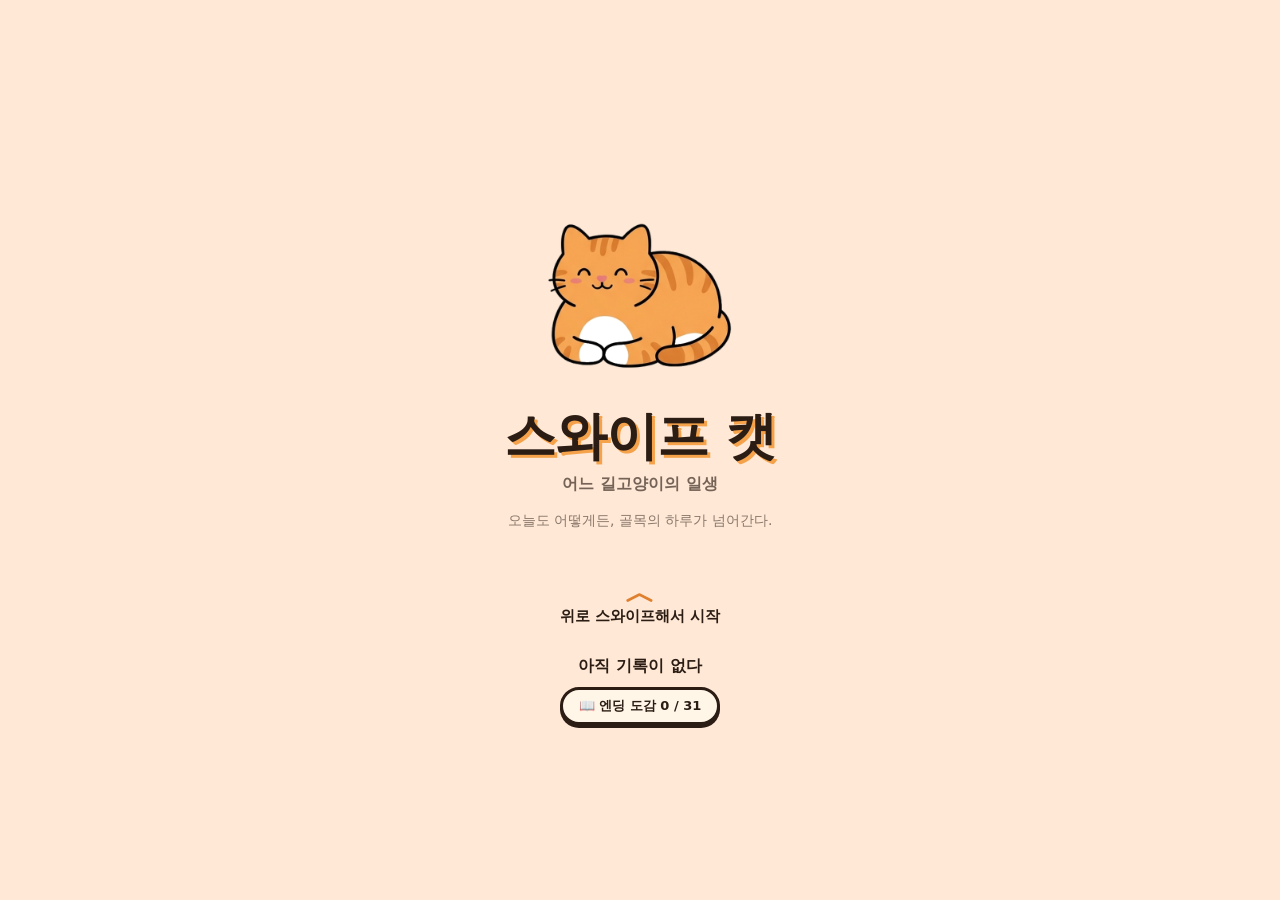
<file: index.html>
<!doctype html>
<html lang="ko">
<head>
<meta charset="utf-8">
<meta name="viewport" content="width=device-width, initial-scale=1, viewport-fit=cover, maximum-scale=1, user-scalable=no">
<meta name="theme-color" content="#f7c07a">
<meta name="description" content="스와이프로 넘겨보는 길고양이 한 마리의 일생. 오늘도 어떻게든, 골목의 하루가 넘어간다.">
<title>스와이프 캣 — 어느 길고양이의 일생</title>
<link rel="manifest" href="manifest.json">
<link rel="icon" href="data:image/svg+xml,<svg xmlns='http://www.w3.org/2000/svg' viewBox='0 0 100 100'><text y='.9em' font-size='90'>🐱</text></svg>">
<link rel="stylesheet" href="styles.css">
</head>
<body>

<!-- 타이틀 -->
<section id="title" class="screen">
  <div id="title-inner" class="title-inner">
    <div id="title-cat" class="title-cat"></div>
    <h1>스와이프 캣</h1>
    <p class="sub">어느 길고양이의 일생</p>
    <p class="tag">오늘도 어떻게든, 골목의 하루가 넘어간다.</p>
    <button id="start" class="swipe-start">
      <span class="chev">︿</span>
      <span class="swipe-label">위로 스와이프해서 시작</span>
    </button>
    <p id="best" class="best"></p>
    <button id="dex" class="dex"></button>
    <div id="recent" class="recent"></div>
  </div>
</section>

<!-- 엔딩 도감 -->
<section id="dexview" class="screen" hidden>
  <h2 class="dex-title">엔딩 도감</h2>
  <p id="dex-count" class="dex-count"></p>
  <ul id="dex-list" class="dex-list"></ul>
  <div class="ending-actions">
    <button id="dex-share" class="btn btn--ghost">🔗 도감 공유하기</button>
    <button id="dex-back" class="btn btn--ghost">돌아가기</button>
  </div>
</section>

<!-- 게임 -->
<section id="game" class="screen" hidden>
  <header class="hud">
    <div id="progress" class="progress">1 / 100</div>
    <div class="hud-right">
      <div class="score-wrap"><span id="score" class="score">0</span><small>점</small></div>
      <button id="mute" class="pause-btn" title="소리"></button>
      <button id="pause" class="pause-btn" title="처음 화면으로">⏸</button>
    </div>
  </header>
  <main class="stack">
    <div id="card" class="card"></div>
  </main>

  <div class="stats-row">
    <div id="stats" class="stats"></div>
    <button id="help" class="help-btn" title="성향이란?">?</button>
  </div>
  <div class="hint-row">
    <p id="hint" class="hint">위로 스와이프</p>
    <button id="auto" class="auto-btn" hidden></button>
  </div>

  <div id="helpsheet" class="helpsheet" hidden></div>
  <div id="toast" class="toast" hidden></div>

  <div id="result" class="result"></div>
  <div id="stage-banner" class="stage-banner"></div>
  <div id="fx" class="fx" hidden></div>
  <div id="flash"></div>
</section>

<!-- 엔딩 -->
<section id="ending" class="screen" hidden>
  <div id="ending-body"></div>
  <div id="submit"></div>
  <div class="ending-actions">
    <button id="retry" class="btn">다시 태어나기</button>
    <button id="share-ending" class="btn btn--ghost">🔗 공유하기</button>
    <button id="to-title" class="btn btn--ghost">처음으로</button>
  </div>
</section>

<!-- 도감 완성 축하 씬 -->
<section id="dexdone" class="screen" hidden>
  <div class="dexdone-inner">
    <p class="share-from">📖 엔딩 도감 완성</p>
    <div id="dexdone-crowd" class="dexdone-crowd"></div>
    <h2 class="dexdone-title">감사합니다</h2>
    <p class="dexdone-sub">서른한 가지 삶을 전부 만나주셨습니다.<br>골목의 고양이들이 모두 모여 인사를 전합니다.</p>
    <div class="ending-actions">
      <button id="dexdone-share" class="btn">🔗 도감 자랑하기</button>
      <button id="dexdone-close" class="btn btn--ghost">계속</button>
    </div>
  </div>
</section>

<!-- 공유된 링크로 들어온 사람에게 보여주는 화면 -->
<section id="shareview" class="screen" hidden>
  <div id="share-body"></div>
  <button id="share-play" class="btn">🐾 나도 한 판 살아보기</button>
</section>

<script type="module" src="js/main.js"></script>
</body>
</html>
</file>
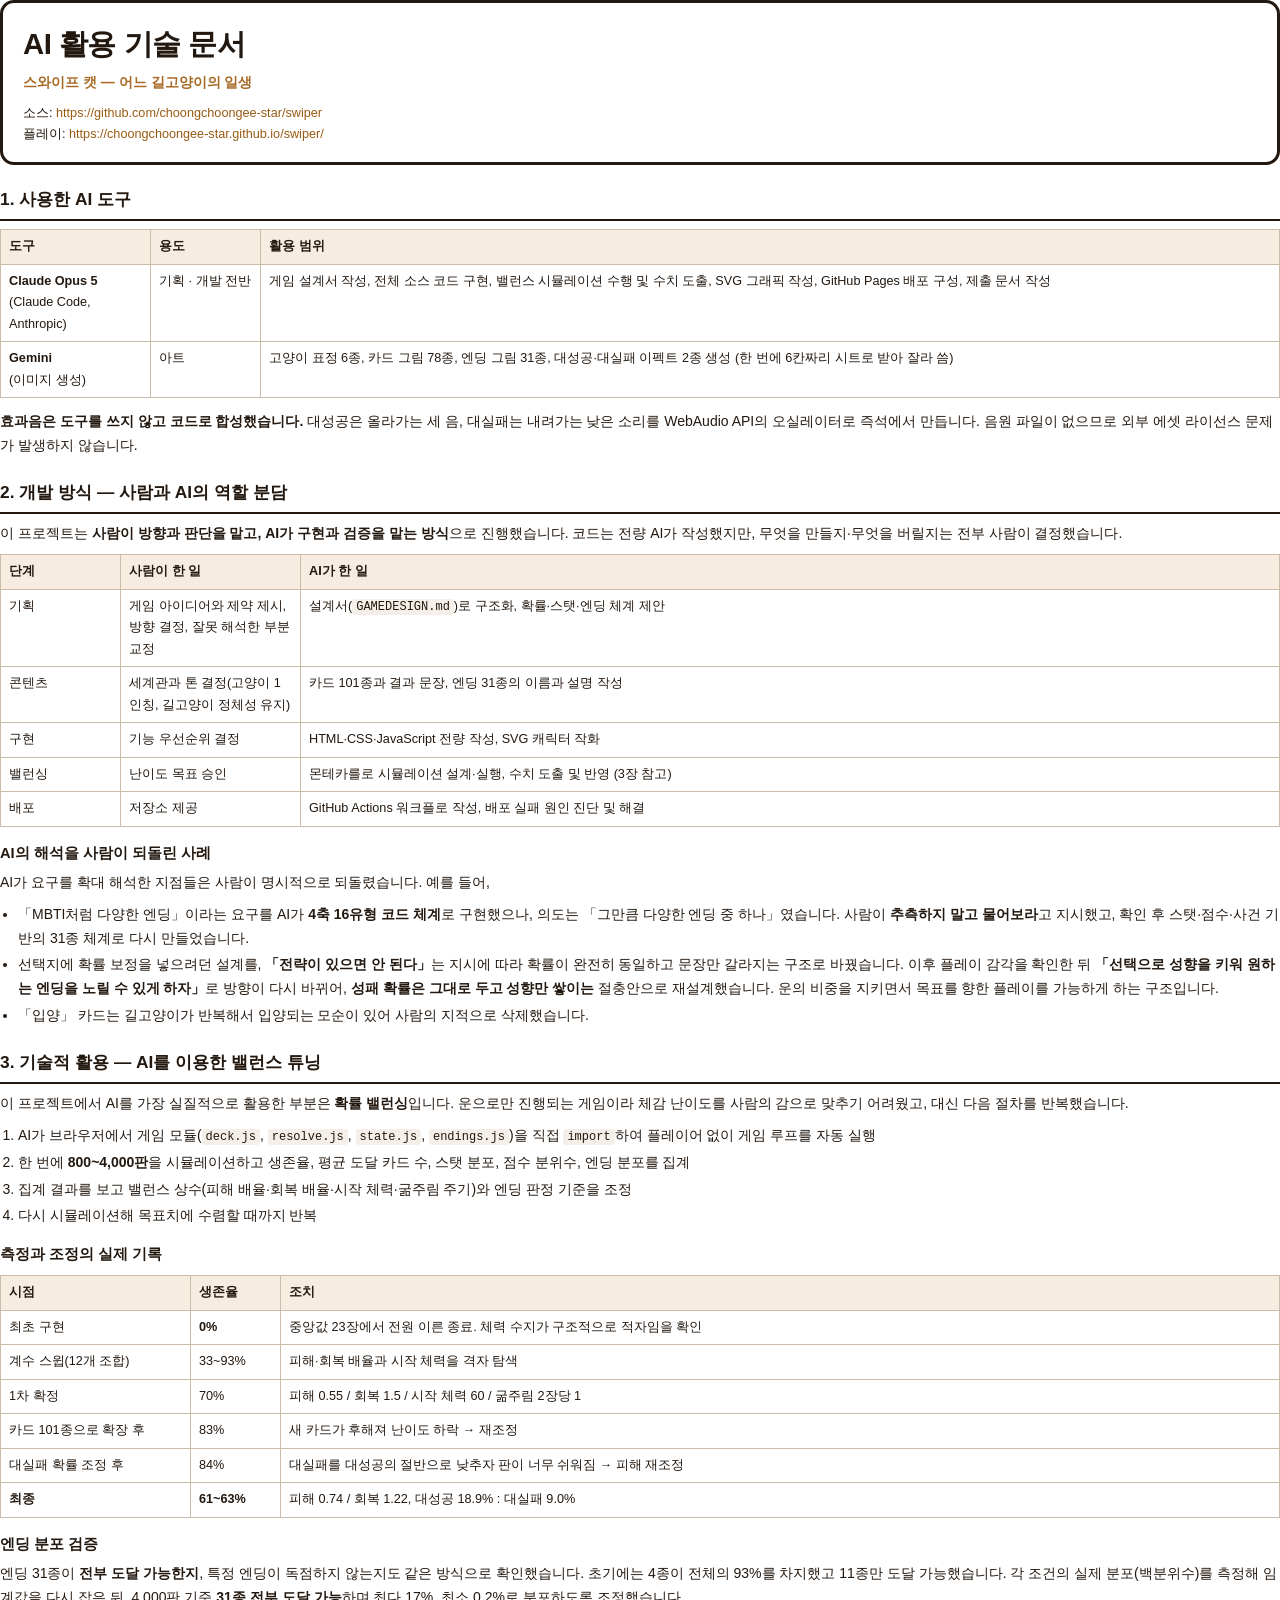
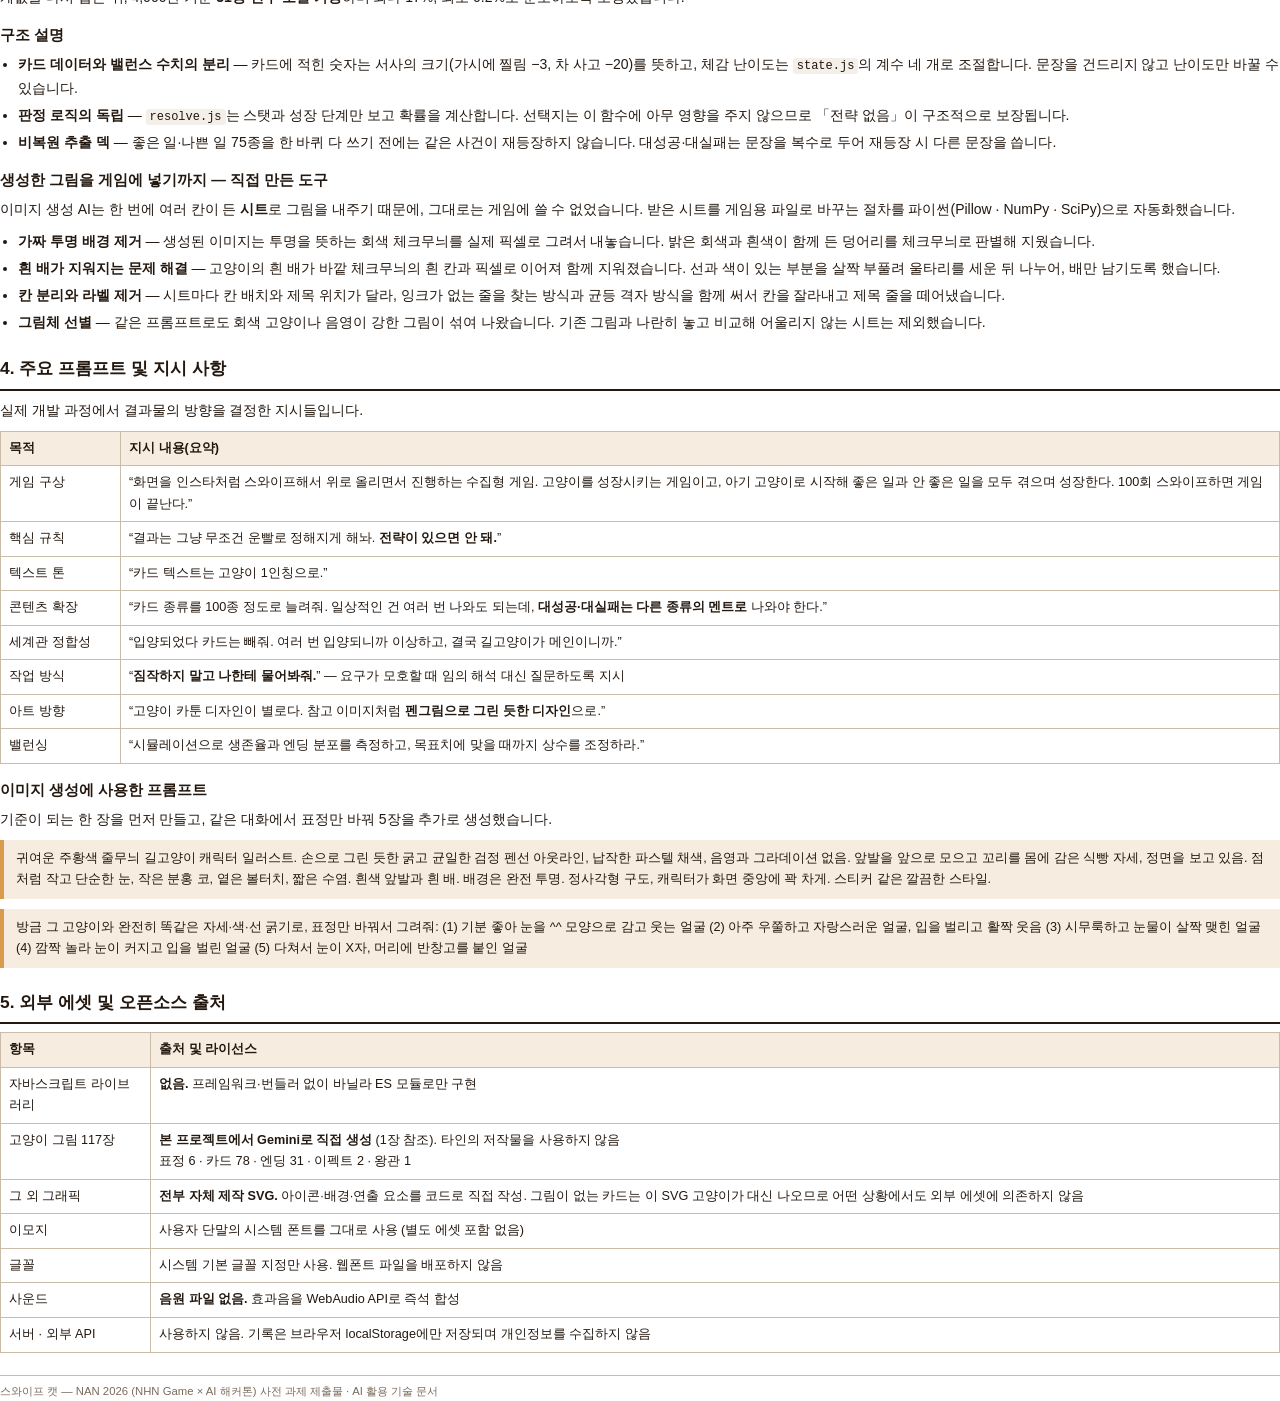
<file: docs/ai-usage.html>
<!doctype html>
<html lang="ko">
<head>
<meta charset="utf-8">
<title>스와이프 캣 — AI 활용 기술 문서</title>
<style>
  @page { size: A4; margin: 18mm 16mm; }
  * { box-sizing: border-box; }
  body {
    font-family: "Malgun Gothic", "맑은 고딕", "Apple SD Gothic Neo", sans-serif;
    color: #23180f; line-height: 1.7; font-size: 10.5pt; margin: 0;
  }
  h1 { font-size: 22pt; margin: 0 0 2px; letter-spacing: -0.5px; }
  h2 {
    font-size: 13pt; margin: 20px 0 8px; padding-bottom: 5px;
    border-bottom: 2.5px solid #23180f;
  }
  h3 { font-size: 11pt; margin: 14px 0 5px; }
  p { margin: 0 0 8px; }
  ul, ol { margin: 0 0 8px; padding-left: 18px; }
  li { margin-bottom: 3px; }
  table { width: 100%; border-collapse: collapse; margin: 8px 0 12px; font-size: 9.5pt; }
  th, td { border: 1px solid #cbbba9; padding: 6px 8px; text-align: left; vertical-align: top; }
  th { background: #f6ecdf; font-weight: 700; }
  code { font-family: Consolas, monospace; font-size: 9pt; background: #f4efe8; padding: 1px 4px; border-radius: 3px; }
  .head { border: 3px solid #23180f; border-radius: 14px; padding: 16px 20px; margin-bottom: 6px; }
  .sub { font-size: 10.5pt; color: #a76a25; font-weight: 700; margin: 2px 0 0; }
  .quote {
    background: #f6ecdf; border-left: 4px solid #d99b4e;
    padding: 8px 12px; margin: 6px 0 10px; font-size: 9.5pt;
  }
  .note { border: 1.5px dashed #c8a06a; padding: 8px 12px; margin: 10px 0; font-size: 9.5pt; }
  footer { margin-top: 22px; font-size: 8.5pt; color: #7a6a5a; border-top: 1px solid #cbbba9; padding-top: 6px; }
  .pagebreak { page-break-before: always; }
  .link { color: #9a5a12; word-break: break-all; }
</style>
</head>
<body>

<div class="head">
  <h1>AI 활용 기술 문서</h1>
  <p class="sub">스와이프 캣 — 어느 길고양이의 일생</p>
  <p style="margin:8px 0 0;font-size:9.5pt">
    소스: <span class="link">https://github.com/choongchoongee-star/swiper</span><br>
    플레이: <span class="link">https://choongchoongee-star.github.io/swiper/</span>
  </p>
</div>

<h2>1. 사용한 AI 도구</h2>
<table>
  <tr><th style="width:150px">도구</th><th style="width:110px">용도</th><th>활용 범위</th></tr>
  <tr>
    <td><b>Claude Opus 5</b><br>(Claude Code, Anthropic)</td>
    <td>기획 · 개발 전반</td>
    <td>게임 설계서 작성, 전체 소스 코드 구현, 밸런스 시뮬레이션 수행 및 수치 도출,
        SVG 그래픽 작성, GitHub Pages 배포 구성, 제출 문서 작성</td>
  </tr>
  <tr>
    <td><b>Gemini</b><br>(이미지 생성)</td>
    <td>아트</td>
    <td>고양이 표정 6종, 카드 그림 78종, 엔딩 그림 31종, 대성공·대실패 이펙트 2종 생성
        (한 번에 6칸짜리 시트로 받아 잘라 씀)</td>
  </tr>
</table>
<p>
  <b>효과음은 도구를 쓰지 않고 코드로 합성했습니다.</b> 대성공은 올라가는 세 음, 대실패는 내려가는 낮은 소리를
  WebAudio API의 오실레이터로 즉석에서 만듭니다. 음원 파일이 없으므로 외부 에셋 라이선스 문제가 발생하지 않습니다.
</p>

<h2>2. 개발 방식 — 사람과 AI의 역할 분담</h2>
<p>
  이 프로젝트는 <b>사람이 방향과 판단을 맡고, AI가 구현과 검증을 맡는 방식</b>으로 진행했습니다.
  코드는 전량 AI가 작성했지만, 무엇을 만들지·무엇을 버릴지는 전부 사람이 결정했습니다.
</p>
<table>
  <tr><th style="width:120px">단계</th><th style="width:180px">사람이 한 일</th><th>AI가 한 일</th></tr>
  <tr>
    <td>기획</td>
    <td>게임 아이디어와 제약 제시, 방향 결정, 잘못 해석한 부분 교정</td>
    <td>설계서(<code>GAMEDESIGN.md</code>)로 구조화, 확률·스탯·엔딩 체계 제안</td>
  </tr>
  <tr>
    <td>콘텐츠</td>
    <td>세계관과 톤 결정(고양이 1인칭, 길고양이 정체성 유지)</td>
    <td>카드 101종과 결과 문장, 엔딩 31종의 이름과 설명 작성</td>
  </tr>
  <tr>
    <td>구현</td>
    <td>기능 우선순위 결정</td>
    <td>HTML·CSS·JavaScript 전량 작성, SVG 캐릭터 작화</td>
  </tr>
  <tr>
    <td>밸런싱</td>
    <td>난이도 목표 승인</td>
    <td>몬테카를로 시뮬레이션 설계·실행, 수치 도출 및 반영 (3장 참고)</td>
  </tr>
  <tr>
    <td>배포</td>
    <td>저장소 제공</td>
    <td>GitHub Actions 워크플로 작성, 배포 실패 원인 진단 및 해결</td>
  </tr>
</table>

<h3>AI의 해석을 사람이 되돌린 사례</h3>
<p>
  AI가 요구를 확대 해석한 지점들은 사람이 명시적으로 되돌렸습니다. 예를 들어,
</p>
<ul>
  <li>「MBTI처럼 다양한 엔딩」이라는 요구를 AI가 <b>4축 16유형 코드 체계</b>로 구현했으나,
      의도는 「그만큼 다양한 엔딩 중 하나」였습니다. 사람이 <b>추측하지 말고 물어보라</b>고 지시했고,
      확인 후 스탯·점수·사건 기반의 31종 체계로 다시 만들었습니다.</li>
  <li>선택지에 확률 보정을 넣으려던 설계를, <b>「전략이 있으면 안 된다」</b>는 지시에 따라
      확률이 완전히 동일하고 문장만 갈라지는 구조로 바꿨습니다.
      이후 플레이 감각을 확인한 뒤 <b>「선택으로 성향을 키워 원하는 엔딩을 노릴 수 있게 하자」</b>로 방향이 다시 바뀌어,
      <b>성패 확률은 그대로 두고 성향만 쌓이는</b> 절충안으로 재설계했습니다.
      운의 비중을 지키면서 목표를 향한 플레이를 가능하게 하는 구조입니다.</li>
  <li>「입양」 카드는 길고양이가 반복해서 입양되는 모순이 있어 사람의 지적으로 삭제했습니다.</li>
</ul>

<div class="pagebreak"></div>

<h2>3. 기술적 활용 — AI를 이용한 밸런스 튜닝</h2>
<p>
  이 프로젝트에서 AI를 가장 실질적으로 활용한 부분은 <b>확률 밸런싱</b>입니다.
  운으로만 진행되는 게임이라 체감 난이도를 사람의 감으로 맞추기 어려웠고, 대신 다음 절차를 반복했습니다.
</p>
<ol>
  <li>AI가 브라우저에서 게임 모듈(<code>deck.js</code>, <code>resolve.js</code>, <code>state.js</code>, <code>endings.js</code>)을
      직접 <code>import</code>하여 플레이어 없이 게임 루프를 자동 실행</li>
  <li>한 번에 <b>800~4,000판</b>을 시뮬레이션하고 생존율, 평균 도달 카드 수, 스탯 분포, 점수 분위수, 엔딩 분포를 집계</li>
  <li>집계 결과를 보고 밸런스 상수(피해 배율·회복 배율·시작 체력·굶주림 주기)와 엔딩 판정 기준을 조정</li>
  <li>다시 시뮬레이션해 목표치에 수렴할 때까지 반복</li>
</ol>

<h3>측정과 조정의 실제 기록</h3>
<table>
  <tr><th style="width:190px">시점</th><th style="width:90px">생존율</th><th>조치</th></tr>
  <tr><td>최초 구현</td><td><b>0%</b></td><td>중앙값 23장에서 전원 이른 종료. 체력 수지가 구조적으로 적자임을 확인</td></tr>
  <tr><td>계수 스윕(12개 조합)</td><td>33~93%</td><td>피해·회복 배율과 시작 체력을 격자 탐색</td></tr>
  <tr><td>1차 확정</td><td>70%</td><td>피해 0.55 / 회복 1.5 / 시작 체력 60 / 굶주림 2장당 1</td></tr>
  <tr><td>카드 101종으로 확장 후</td><td>83%</td><td>새 카드가 후해져 난이도 하락 → 재조정</td></tr>
  <tr><td>대실패 확률 조정 후</td><td>84%</td><td>대실패를 대성공의 절반으로 낮추자 판이 너무 쉬워짐 → 피해 재조정</td></tr>
  <tr><td><b>최종</b></td><td><b>61~63%</b></td><td>피해 0.74 / 회복 1.22, 대성공 18.9% : 대실패 9.0%</td></tr>
</table>

<h3>엔딩 분포 검증</h3>
<p>
  엔딩 31종이 <b>전부 도달 가능한지</b>, 특정 엔딩이 독점하지 않는지도 같은 방식으로 확인했습니다.
  초기에는 4종이 전체의 93%를 차지했고 11종만 도달 가능했습니다.
  각 조건의 실제 분포(백분위수)를 측정해 임계값을 다시 잡은 뒤, 4,000판 기준
  <b>31종 전부 도달 가능</b>하며 최다 17%, 최소 0.2%로 분포하도록 조정했습니다.
</p>

<h3>구조 설명</h3>
<ul>
  <li><b>카드 데이터와 밸런스 수치의 분리</b> — 카드에 적힌 숫자는 서사의 크기(가시에 찔림 −3, 차 사고 −20)를 뜻하고,
      체감 난이도는 <code>state.js</code>의 계수 네 개로 조절합니다. 문장을 건드리지 않고 난이도만 바꿀 수 있습니다.</li>
  <li><b>판정 로직의 독립</b> — <code>resolve.js</code>는 스탯과 성장 단계만 보고 확률을 계산합니다.
      선택지는 이 함수에 아무 영향을 주지 않으므로 「전략 없음」이 구조적으로 보장됩니다.</li>
  <li><b>비복원 추출 덱</b> — 좋은 일·나쁜 일 75종을 한 바퀴 다 쓰기 전에는 같은 사건이 재등장하지 않습니다.
      대성공·대실패는 문장을 복수로 두어 재등장 시 다른 문장을 씁니다.</li>
</ul>

<h3>생성한 그림을 게임에 넣기까지 — 직접 만든 도구</h3>
<p>
  이미지 생성 AI는 한 번에 여러 칸이 든 <b>시트</b>로 그림을 내주기 때문에, 그대로는 게임에 쓸 수 없었습니다.
  받은 시트를 게임용 파일로 바꾸는 절차를 파이썬(Pillow · NumPy · SciPy)으로 자동화했습니다.
</p>
<ul>
  <li><b>가짜 투명 배경 제거</b> — 생성된 이미지는 투명을 뜻하는 회색 체크무늬를 실제 픽셀로 그려서 내놓습니다.
      밝은 회색과 흰색이 함께 든 덩어리를 체크무늬로 판별해 지웠습니다.</li>
  <li><b>흰 배가 지워지는 문제 해결</b> — 고양이의 흰 배가 바깥 체크무늬의 흰 칸과 픽셀로 이어져 함께 지워졌습니다.
      선과 색이 있는 부분을 살짝 부풀려 울타리를 세운 뒤 나누어, 배만 남기도록 했습니다.</li>
  <li><b>칸 분리와 라벨 제거</b> — 시트마다 칸 배치와 제목 위치가 달라, 잉크가 없는 줄을 찾는 방식과
      균등 격자 방식을 함께 써서 칸을 잘라내고 제목 줄을 떼어냈습니다.</li>
  <li><b>그림체 선별</b> — 같은 프롬프트로도 회색 고양이나 음영이 강한 그림이 섞여 나왔습니다.
      기존 그림과 나란히 놓고 비교해 어울리지 않는 시트는 제외했습니다.</li>
</ul>

<h2>4. 주요 프롬프트 및 지시 사항</h2>
<p>실제 개발 과정에서 결과물의 방향을 결정한 지시들입니다.</p>
<table>
  <tr><th style="width:120px">목적</th><th>지시 내용(요약)</th></tr>
  <tr><td>게임 구상</td><td>“화면을 인스타처럼 스와이프해서 위로 올리면서 진행하는 수집형 게임. 고양이를 성장시키는 게임이고,
    아기 고양이로 시작해 좋은 일과 안 좋은 일을 모두 겪으며 성장한다. 100회 스와이프하면 게임이 끝난다.”</td></tr>
  <tr><td>핵심 규칙</td><td>“결과는 그냥 무조건 운빨로 정해지게 해놔. <b>전략이 있으면 안 돼.</b>”</td></tr>
  <tr><td>텍스트 톤</td><td>“카드 텍스트는 고양이 1인칭으로.”</td></tr>
  <tr><td>콘텐츠 확장</td><td>“카드 종류를 100종 정도로 늘려줘. 일상적인 건 여러 번 나와도 되는데,
    <b>대성공·대실패는 다른 종류의 멘트로</b> 나와야 한다.”</td></tr>
  <tr><td>세계관 정합성</td><td>“입양되었다 카드는 빼줘. 여러 번 입양되니까 이상하고, 결국 길고양이가 메인이니까.”</td></tr>
  <tr><td>작업 방식</td><td>“<b>짐작하지 말고 나한테 물어봐줘.</b>” — 요구가 모호할 때 임의 해석 대신 질문하도록 지시</td></tr>
  <tr><td>아트 방향</td><td>“고양이 카툰 디자인이 별로다. 참고 이미지처럼 <b>펜그림으로 그린 듯한 디자인</b>으로.”</td></tr>
  <tr><td>밸런싱</td><td>“시뮬레이션으로 생존율과 엔딩 분포를 측정하고, 목표치에 맞을 때까지 상수를 조정하라.”</td></tr>
</table>

<h3>이미지 생성에 사용한 프롬프트</h3>
<p>기준이 되는 한 장을 먼저 만들고, 같은 대화에서 표정만 바꿔 5장을 추가로 생성했습니다.</p>
<div class="quote">
  귀여운 주황색 줄무늬 길고양이 캐릭터 일러스트. 손으로 그린 듯한 굵고 균일한 검정 펜선 아웃라인,
  납작한 파스텔 채색, 음영과 그라데이션 없음. 앞발을 앞으로 모으고 꼬리를 몸에 감은 식빵 자세, 정면을 보고 있음.
  점처럼 작고 단순한 눈, 작은 분홍 코, 옅은 볼터치, 짧은 수염. 흰색 앞발과 흰 배.
  배경은 완전 투명. 정사각형 구도, 캐릭터가 화면 중앙에 꽉 차게. 스티커 같은 깔끔한 스타일.
</div>
<div class="quote">
  방금 그 고양이와 완전히 똑같은 자세·색·선 굵기로, 표정만 바꿔서 그려줘:
  (1) 기분 좋아 눈을 ^^ 모양으로 감고 웃는 얼굴 (2) 아주 우쭐하고 자랑스러운 얼굴, 입을 벌리고 활짝 웃음
  (3) 시무룩하고 눈물이 살짝 맺힌 얼굴 (4) 깜짝 놀라 눈이 커지고 입을 벌린 얼굴
  (5) 다쳐서 눈이 X자, 머리에 반창고를 붙인 얼굴
</div>

<h2>5. 외부 에셋 및 오픈소스 출처</h2>
<table>
  <tr><th style="width:150px">항목</th><th>출처 및 라이선스</th></tr>
  <tr><td>자바스크립트 라이브러리</td><td><b>없음.</b> 프레임워크·번들러 없이 바닐라 ES 모듈로만 구현</td></tr>
  <tr><td>고양이 그림 117장</td><td><b>본 프로젝트에서 Gemini로 직접 생성</b> (1장 참조). 타인의 저작물을 사용하지 않음<br>
    표정 6 · 카드 78 · 엔딩 31 · 이펙트 2 · 왕관 1</td></tr>
  <tr><td>그 외 그래픽</td><td><b>전부 자체 제작 SVG.</b> 아이콘·배경·연출 요소를 코드로 직접 작성.
    그림이 없는 카드는 이 SVG 고양이가 대신 나오므로 어떤 상황에서도 외부 에셋에 의존하지 않음</td></tr>
  <tr><td>이모지</td><td>사용자 단말의 시스템 폰트를 그대로 사용 (별도 에셋 포함 없음)</td></tr>
  <tr><td>글꼴</td><td>시스템 기본 글꼴 지정만 사용. 웹폰트 파일을 배포하지 않음</td></tr>
  <tr><td>사운드</td><td><b>음원 파일 없음.</b> 효과음을 WebAudio API로 즉석 합성</td></tr>
  <tr><td>서버 · 외부 API</td><td>사용하지 않음. 기록은 브라우저 localStorage에만 저장되며 개인정보를 수집하지 않음</td></tr>
</table>

<footer>
  스와이프 캣 — NAN 2026 (NHN Game × AI 해커톤) 사전 과제 제출물 · AI 활용 기술 문서
</footer>

</body>
</html>
</file>
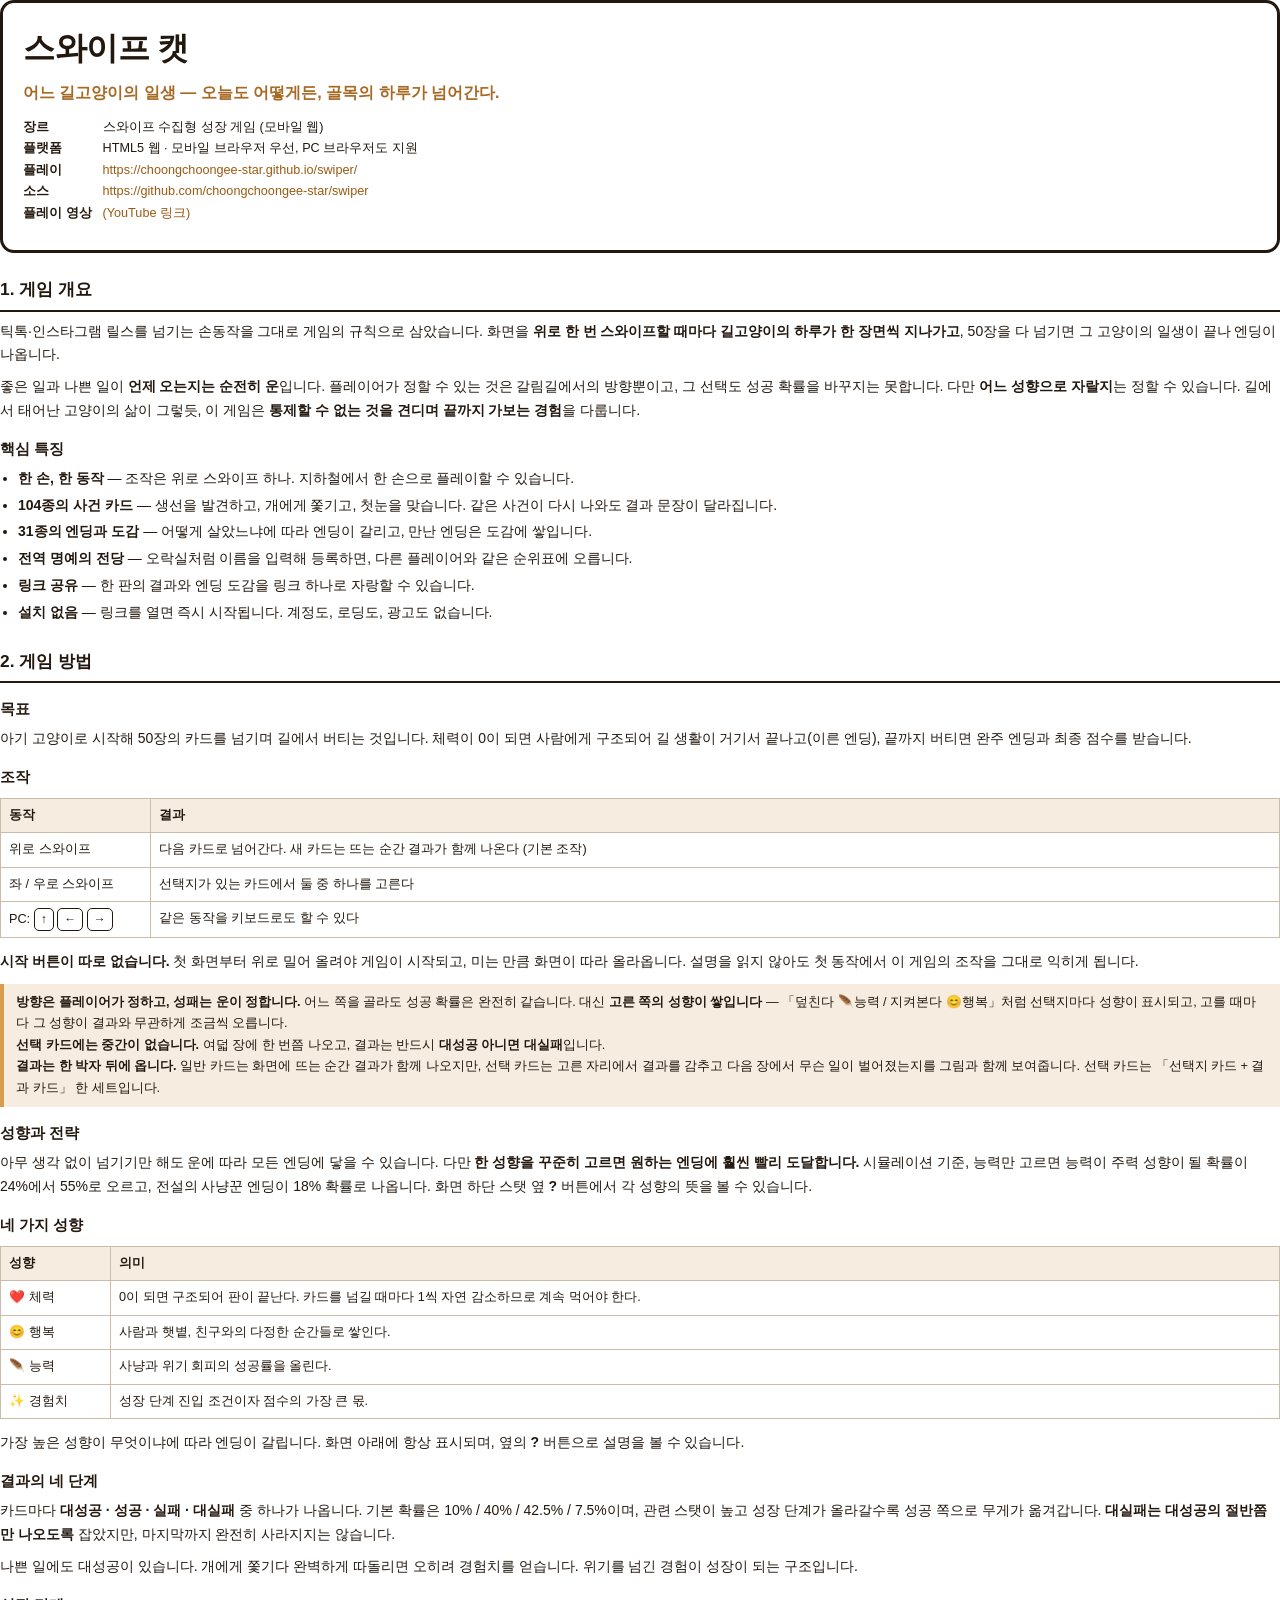
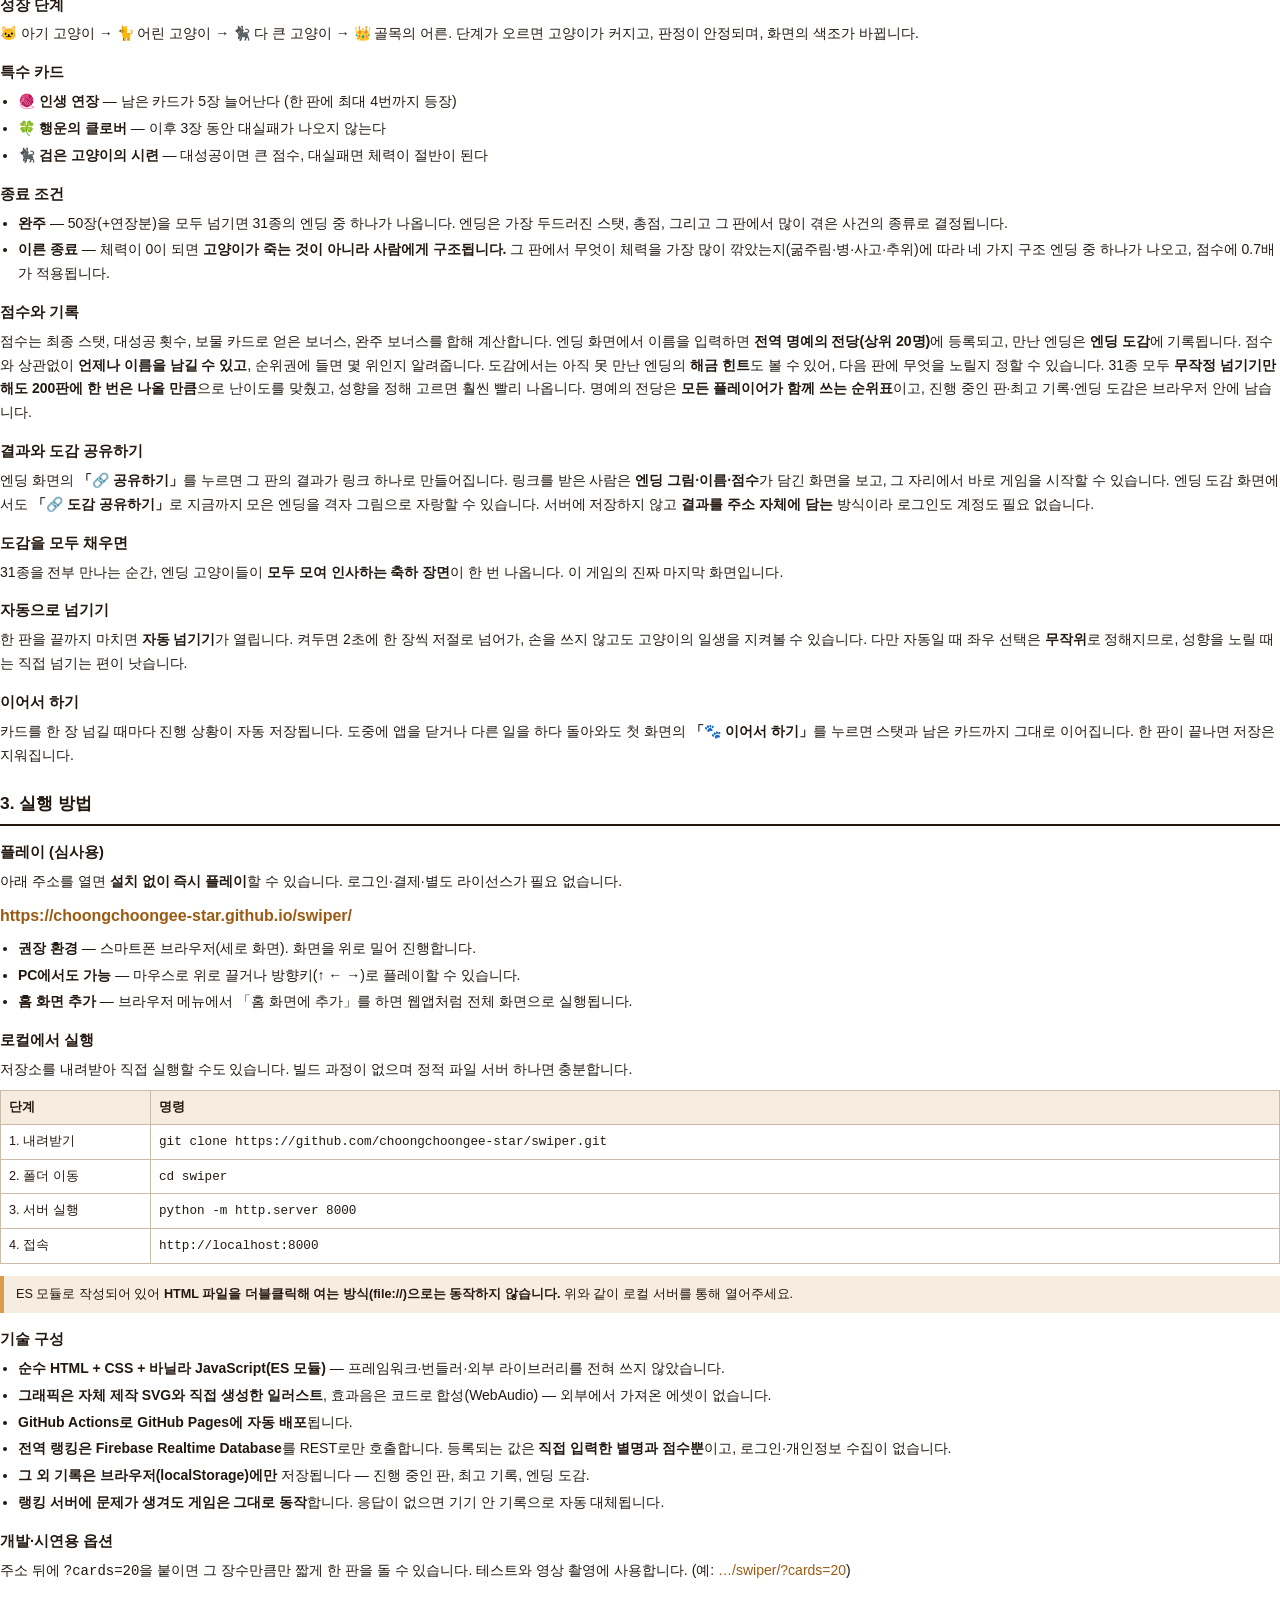
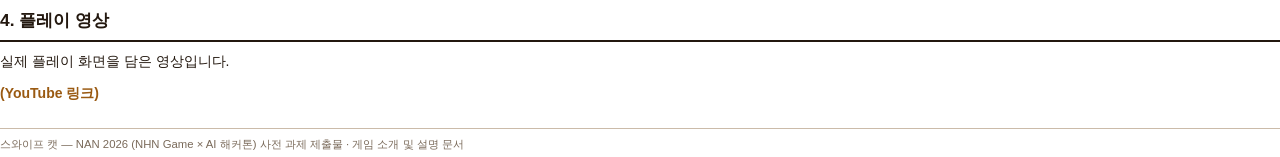
<file: docs/game-guide.html>
<!doctype html>
<html lang="ko">
<head>
<meta charset="utf-8">
<title>스와이프 캣 — 게임 소개 및 설명</title>
<style>
  @page { size: A4; margin: 18mm 16mm; }
  * { box-sizing: border-box; }
  body {
    font-family: "Malgun Gothic", "맑은 고딕", "Apple SD Gothic Neo", sans-serif;
    color: #23180f; line-height: 1.7; font-size: 10.5pt; margin: 0;
  }
  h1 { font-size: 24pt; margin: 0 0 4px; letter-spacing: -0.5px; }
  h2 {
    font-size: 13pt; margin: 22px 0 8px; padding-bottom: 5px;
    border-bottom: 2.5px solid #23180f;
  }
  h3 { font-size: 11pt; margin: 14px 0 5px; }
  p { margin: 0 0 8px; }
  ul, ol { margin: 0 0 8px; padding-left: 18px; }
  li { margin-bottom: 3px; }
  table { width: 100%; border-collapse: collapse; margin: 8px 0 12px; font-size: 9.5pt; }
  th, td { border: 1px solid #cbbba9; padding: 6px 8px; text-align: left; vertical-align: top; }
  th { background: #f6ecdf; font-weight: 700; }
  .cover { border: 3px solid #23180f; border-radius: 14px; padding: 18px 20px; margin-bottom: 8px; }
  .tagline { font-size: 12pt; font-weight: 700; color: #a76a25; margin: 2px 0 10px; }
  .meta { font-size: 9.5pt; }
  .meta b { display: inline-block; width: 76px; }
  .link { color: #9a5a12; word-break: break-all; }
  .note { background: #f6ecdf; border-left: 4px solid #d99b4e; padding: 8px 12px; margin: 10px 0; font-size: 9.5pt; }
  .cols { display: flex; gap: 14px; }
  .cols > div { flex: 1; }
  .kbd {
    display: inline-block; border: 1.5px solid #23180f; border-radius: 5px;
    padding: 0 6px; font-size: 9pt; font-weight: 700;
  }
  footer { margin-top: 22px; font-size: 8.5pt; color: #7a6a5a; border-top: 1px solid #cbbba9; padding-top: 6px; }
  .pagebreak { page-break-before: always; }
</style>
</head>
<body>

<div class="cover">
  <h1>스와이프 캣</h1>
  <p class="tagline">어느 길고양이의 일생 — 오늘도 어떻게든, 골목의 하루가 넘어간다.</p>
  <p class="meta">
    <b>장르</b> 스와이프 수집형 성장 게임 (모바일 웹)<br>
    <b>플랫폼</b> HTML5 웹 · 모바일 브라우저 우선, PC 브라우저도 지원<br>
    <b>플레이</b> <span class="link">https://choongchoongee-star.github.io/swiper/</span><br>
    <b>소스</b> <span class="link">https://github.com/choongchoongee-star/swiper</span><br>
    <b>플레이 영상</b> <span class="link">(YouTube 링크)</span>
  </p>
</div>

<h2>1. 게임 개요</h2>
<p>
  틱톡·인스타그램 릴스를 넘기는 손동작을 그대로 게임의 규칙으로 삼았습니다.
  화면을 <b>위로 한 번 스와이프할 때마다 길고양이의 하루가 한 장면씩 지나가고</b>,
  50장을 다 넘기면 그 고양이의 일생이 끝나 엔딩이 나옵니다.
</p>
<p>
  좋은 일과 나쁜 일이 <b>언제 오는지는 순전히 운</b>입니다. 플레이어가 정할 수 있는 것은 갈림길에서의 방향뿐이고,
  그 선택도 성공 확률을 바꾸지는 못합니다. 다만 <b>어느 성향으로 자랄지</b>는 정할 수 있습니다.
  길에서 태어난 고양이의 삶이 그렇듯, 이 게임은 <b>통제할 수 없는 것을 견디며 끝까지 가보는 경험</b>을 다룹니다.
</p>

<h3>핵심 특징</h3>
<ul>
  <li><b>한 손, 한 동작</b> — 조작은 위로 스와이프 하나. 지하철에서 한 손으로 플레이할 수 있습니다.</li>
  <li><b>104종의 사건 카드</b> — 생선을 발견하고, 개에게 쫓기고, 첫눈을 맞습니다. 같은 사건이 다시 나와도 결과 문장이 달라집니다.</li>
  <li><b>31종의 엔딩과 도감</b> — 어떻게 살았느냐에 따라 엔딩이 갈리고, 만난 엔딩은 도감에 쌓입니다.</li>
  <li><b>전역 명예의 전당</b> — 오락실처럼 이름을 입력해 등록하면, 다른 플레이어와 같은 순위표에 오릅니다.</li>
  <li><b>링크 공유</b> — 한 판의 결과와 엔딩 도감을 링크 하나로 자랑할 수 있습니다.</li>
  <li><b>설치 없음</b> — 링크를 열면 즉시 시작됩니다. 계정도, 로딩도, 광고도 없습니다.</li>
</ul>

<h2>2. 게임 방법</h2>

<h3>목표</h3>
<p>
  아기 고양이로 시작해 50장의 카드를 넘기며 길에서 버티는 것입니다.
  체력이 0이 되면 사람에게 구조되어 길 생활이 거기서 끝나고(이른 엔딩), 끝까지 버티면 완주 엔딩과 최종 점수를 받습니다.
</p>

<h3>조작</h3>
<table>
  <tr><th style="width:150px">동작</th><th>결과</th></tr>
  <tr><td>위로 스와이프</td><td>다음 카드로 넘어간다. 새 카드는 뜨는 순간 결과가 함께 나온다 (기본 조작)</td></tr>
  <tr><td>좌 / 우로 스와이프</td><td>선택지가 있는 카드에서 둘 중 하나를 고른다</td></tr>
  <tr><td>PC: <span class="kbd">↑</span> <span class="kbd">←</span> <span class="kbd">→</span></td><td>같은 동작을 키보드로도 할 수 있다</td></tr>
</table>
<p>
  <b>시작 버튼이 따로 없습니다.</b> 첫 화면부터 위로 밀어 올려야 게임이 시작되고, 미는 만큼 화면이 따라 올라옵니다.
  설명을 읽지 않아도 첫 동작에서 이 게임의 조작을 그대로 익히게 됩니다.
</p>
<div class="note">
  <b>방향은 플레이어가 정하고, 성패는 운이 정합니다.</b> 어느 쪽을 골라도 성공 확률은 완전히 같습니다.
  대신 <b>고른 쪽의 성향이 쌓입니다</b> — 「덮친다 🪶능력 / 지켜본다 😊행복」처럼 선택지마다 성향이 표시되고,
  고를 때마다 그 성향이 결과와 무관하게 조금씩 오릅니다.<br>
  <b>선택 카드에는 중간이 없습니다.</b> 여덟 장에 한 번쯤 나오고, 결과는 반드시 <b>대성공 아니면 대실패</b>입니다.<br>
  <b>결과는 한 박자 뒤에 옵니다.</b> 일반 카드는 화면에 뜨는 순간 결과가 함께 나오지만, 선택 카드는 고른 자리에서 결과를 감추고
  다음 장에서 무슨 일이 벌어졌는지를 그림과 함께 보여줍니다. 선택 카드는 「선택지 카드 + 결과 카드」 한 세트입니다.
</div>

<h3>성향과 전략</h3>
<p>
  아무 생각 없이 넘기기만 해도 운에 따라 모든 엔딩에 닿을 수 있습니다.
  다만 <b>한 성향을 꾸준히 고르면 원하는 엔딩에 훨씬 빨리 도달합니다.</b>
  시뮬레이션 기준, 능력만 고르면 능력이 주력 성향이 될 확률이 24%에서 55%로 오르고,
  전설의 사냥꾼 엔딩이 18% 확률로 나옵니다.
  화면 하단 스탯 옆 <b>?</b> 버튼에서 각 성향의 뜻을 볼 수 있습니다.
</p>

<h3>네 가지 성향</h3>
<table>
  <tr><th style="width:110px">성향</th><th>의미</th></tr>
  <tr><td>❤️ 체력</td><td>0이 되면 구조되어 판이 끝난다. 카드를 넘길 때마다 1씩 자연 감소하므로 계속 먹어야 한다.</td></tr>
  <tr><td>😊 행복</td><td>사람과 햇볕, 친구와의 다정한 순간들로 쌓인다.</td></tr>
  <tr><td>🪶 능력</td><td>사냥과 위기 회피의 성공률을 올린다.</td></tr>
  <tr><td>✨ 경험치</td><td>성장 단계 진입 조건이자 점수의 가장 큰 몫.</td></tr>
</table>
<p>
  가장 높은 성향이 무엇이냐에 따라 엔딩이 갈립니다. 화면 아래에 항상 표시되며, 옆의 <b>?</b> 버튼으로 설명을 볼 수 있습니다.
</p>

<h3>결과의 네 단계</h3>
<p>
  카드마다 <b>대성공 · 성공 · 실패 · 대실패</b> 중 하나가 나옵니다.
  기본 확률은 10% / 40% / 42.5% / 7.5%이며, 관련 스탯이 높고 성장 단계가 올라갈수록 성공 쪽으로 무게가 옮겨갑니다.
  <b>대실패는 대성공의 절반쯤만 나오도록</b> 잡았지만, 마지막까지 완전히 사라지지는 않습니다.
</p>
<p>
  나쁜 일에도 대성공이 있습니다. 개에게 쫓기다 완벽하게 따돌리면 오히려 경험치를 얻습니다.
  위기를 넘긴 경험이 성장이 되는 구조입니다.
</p>

<h3>성장 단계</h3>
<p>
  🐱 아기 고양이 → 🐈 어린 고양이 → 🐈‍⬛ 다 큰 고양이 → 👑 골목의 어른.
  단계가 오르면 고양이가 커지고, 판정이 안정되며, 화면의 색조가 바뀝니다.
</p>

<h3>특수 카드</h3>
<ul>
  <li>🧶 <b>인생 연장</b> — 남은 카드가 5장 늘어난다 (한 판에 최대 4번까지 등장)</li>
  <li>🍀 <b>행운의 클로버</b> — 이후 3장 동안 대실패가 나오지 않는다</li>
  <li>🐈‍⬛ <b>검은 고양이의 시련</b> — 대성공이면 큰 점수, 대실패면 체력이 절반이 된다</li>
</ul>

<h3>종료 조건</h3>
<ul>
  <li><b>완주</b> — 50장(+연장분)을 모두 넘기면 31종의 엔딩 중 하나가 나옵니다. 엔딩은 가장 두드러진 스탯, 총점, 그리고 그 판에서 많이 겪은 사건의 종류로 결정됩니다.</li>
  <li><b>이른 종료</b> — 체력이 0이 되면 <b>고양이가 죽는 것이 아니라 사람에게 구조됩니다.</b> 그 판에서 무엇이 체력을 가장 많이 깎았는지(굶주림·병·사고·추위)에 따라 네 가지 구조 엔딩 중 하나가 나오고, 점수에 0.7배가 적용됩니다.</li>
</ul>

<h3>점수와 기록</h3>
<p>
  점수는 최종 스탯, 대성공 횟수, 보물 카드로 얻은 보너스, 완주 보너스를 합해 계산합니다.
  엔딩 화면에서 이름을 입력하면 <b>전역 명예의 전당(상위 20명)</b>에 등록되고, 만난 엔딩은 <b>엔딩 도감</b>에 기록됩니다.
  점수와 상관없이 <b>언제나 이름을 남길 수 있고</b>, 순위권에 들면 몇 위인지 알려줍니다.
  도감에서는 아직 못 만난 엔딩의 <b>해금 힌트</b>도 볼 수 있어, 다음 판에 무엇을 노릴지 정할 수 있습니다.
  31종 모두 <b>무작정 넘기기만 해도 200판에 한 번은 나올 만큼</b>으로 난이도를 맞췄고, 성향을 정해 고르면 훨씬 빨리 나옵니다.
  명예의 전당은 <b>모든 플레이어가 함께 쓰는 순위표</b>이고, 진행 중인 판·최고 기록·엔딩 도감은 브라우저 안에 남습니다.
</p>

<h3>결과와 도감 공유하기</h3>
<p>
  엔딩 화면의 <b>「🔗 공유하기」</b>를 누르면 그 판의 결과가 링크 하나로 만들어집니다.
  링크를 받은 사람은 <b>엔딩 그림·이름·점수</b>가 담긴 화면을 보고, 그 자리에서 바로 게임을 시작할 수 있습니다.
  엔딩 도감 화면에서도 <b>「🔗 도감 공유하기」</b>로 지금까지 모은 엔딩을 격자 그림으로 자랑할 수 있습니다.
  서버에 저장하지 않고 <b>결과를 주소 자체에 담는</b> 방식이라 로그인도 계정도 필요 없습니다.
</p>

<h3>도감을 모두 채우면</h3>
<p>
  31종을 전부 만나는 순간, 엔딩 고양이들이 <b>모두 모여 인사하는 축하 장면</b>이 한 번 나옵니다.
  이 게임의 진짜 마지막 화면입니다.
</p>

<h3>자동으로 넘기기</h3>
<p>
  한 판을 끝까지 마치면 <b>자동 넘기기</b>가 열립니다. 켜두면 2초에 한 장씩 저절로 넘어가,
  손을 쓰지 않고도 고양이의 일생을 지켜볼 수 있습니다.
  다만 자동일 때 좌우 선택은 <b>무작위</b>로 정해지므로, 성향을 노릴 때는 직접 넘기는 편이 낫습니다.
</p>

<h3>이어서 하기</h3>
<p>
  카드를 한 장 넘길 때마다 진행 상황이 자동 저장됩니다.
  도중에 앱을 닫거나 다른 일을 하다 돌아와도 첫 화면의 <b>「🐾 이어서 하기」</b>를 누르면
  스탯과 남은 카드까지 그대로 이어집니다. 한 판이 끝나면 저장은 지워집니다.
</p>

<div class="pagebreak"></div>

<h2>3. 실행 방법</h2>

<h3>플레이 (심사용)</h3>
<p>
  아래 주소를 열면 <b>설치 없이 즉시 플레이</b>할 수 있습니다. 로그인·결제·별도 라이선스가 필요 없습니다.
</p>
<p style="font-size:12pt;font-weight:700" class="link">https://choongchoongee-star.github.io/swiper/</p>
<ul>
  <li><b>권장 환경</b> — 스마트폰 브라우저(세로 화면). 화면을 위로 밀어 진행합니다.</li>
  <li><b>PC에서도 가능</b> — 마우스로 위로 끌거나 방향키(↑ ← →)로 플레이할 수 있습니다.</li>
  <li><b>홈 화면 추가</b> — 브라우저 메뉴에서 「홈 화면에 추가」를 하면 웹앱처럼 전체 화면으로 실행됩니다.</li>
</ul>

<h3>로컬에서 실행</h3>
<p>저장소를 내려받아 직접 실행할 수도 있습니다. 빌드 과정이 없으며 정적 파일 서버 하나면 충분합니다.</p>
<table>
  <tr><th style="width:150px">단계</th><th>명령</th></tr>
  <tr><td>1. 내려받기</td><td><code>git clone https://github.com/choongchoongee-star/swiper.git</code></td></tr>
  <tr><td>2. 폴더 이동</td><td><code>cd swiper</code></td></tr>
  <tr><td>3. 서버 실행</td><td><code>python -m http.server 8000</code></td></tr>
  <tr><td>4. 접속</td><td><code>http://localhost:8000</code></td></tr>
</table>
<div class="note">
  ES 모듈로 작성되어 있어 <b>HTML 파일을 더블클릭해 여는 방식(file://)으로는 동작하지 않습니다.</b>
  위와 같이 로컬 서버를 통해 열어주세요.
</div>

<h3>기술 구성</h3>
<ul>
  <li><b>순수 HTML + CSS + 바닐라 JavaScript(ES 모듈)</b> — 프레임워크·번들러·외부 라이브러리를 전혀 쓰지 않았습니다.</li>
  <li><b>그래픽은 자체 제작 SVG와 직접 생성한 일러스트</b>, 효과음은 코드로 합성(WebAudio) — 외부에서 가져온 에셋이 없습니다.</li>
  <li><b>GitHub Actions로 GitHub Pages에 자동 배포</b>됩니다.</li>
  <li><b>전역 랭킹은 Firebase Realtime Database</b>를 REST로만 호출합니다. 등록되는 값은 <b>직접 입력한 별명과 점수뿐</b>이고, 로그인·개인정보 수집이 없습니다.</li>
  <li><b>그 외 기록은 브라우저(localStorage)에만</b> 저장됩니다 — 진행 중인 판, 최고 기록, 엔딩 도감.</li>
  <li><b>랭킹 서버에 문제가 생겨도 게임은 그대로 동작</b>합니다. 응답이 없으면 기기 안 기록으로 자동 대체됩니다.</li>
</ul>

<h3>개발·시연용 옵션</h3>
<p>
  주소 뒤에 <code>?cards=20</code>을 붙이면 그 장수만큼만 짧게 한 판을 돌 수 있습니다.
  테스트와 영상 촬영에 사용합니다. (예: <span class="link">…/swiper/?cards=20</span>)
</p>

<h2>4. 플레이 영상</h2>
<p>실제 플레이 화면을 담은 영상입니다.</p>
<p class="link" style="font-weight:700">(YouTube 링크)</p>

<footer>
  스와이프 캣 — NAN 2026 (NHN Game × AI 해커톤) 사전 과제 제출물 · 게임 소개 및 설명 문서
</footer>

</body>
</html>
</file>
<file: styles.css>
/* 스와이프 캣 — 가필드풍 카툰 톤. 굵은 아웃라인, 납작한 채색. */

:root {
  --ink: #2b1d14;
  --paper: #fff6e8;
  --tint: #ffe8d6;
  --orange: #f5a24a;
  --orange-d: #e07f2c;
  --good: #3fa66a;
  --bad: #d9534f;
  --gold: #f0b429;
  --line: 5;
}

* { box-sizing: border-box; -webkit-tap-highlight-color: transparent; }

html, body {
  margin: 0; height: 100%;
  overflow: hidden;
  overscroll-behavior: none;
  touch-action: none;
  font-family: "Pretendard", "Apple SD Gothic Neo", "Malgun Gothic", system-ui, sans-serif;
  color: var(--ink);
  background: var(--tint);
  transition: background .8s ease;
}

.screen {
  position: fixed; inset: 0;
  display: flex; flex-direction: column;
  align-items: center; justify-content: center;
  padding: max(16px, env(safe-area-inset-top)) 20px max(16px, env(safe-area-inset-bottom));
  text-align: center;
}
[hidden] { display: none !important; }

/* 그림 파일을 쓸 때 */
.cat-img {
  display: block; width: min(60vw, 240px); height: auto;
  transform: scale(var(--cat-scale, 1)); transform-origin: bottom center;
  image-rendering: auto; user-select: none; -webkit-user-drag: none;
}
.cat-crowned { position: relative; display: inline-block; }
.crown-img {
  position: absolute; left: 50%; top: -6%;
  width: 30%; transform: translateX(-52%) rotate(-6deg);
  pointer-events: none;
}
.cat-img.cat--proud { animation: pop .5s ease; }
.cat-img.cat--scared, .cat-img.cat--hurt { animation: shake .3s ease 3; }

/* ---------- 고양이 (펜그림 스타일, 그림이 없을 때의 기본값) ---------- */
.cat {
  width: min(60vw, 240px);
  height: auto;
  transform: scale(var(--cat-scale, 1));
  transform-origin: bottom center;
  overflow: visible;
}
.cat .body, .cat .head, .cat .ear, .cat .paw {
  fill: var(--fur, #f6b26b); stroke: var(--ink); stroke-width: 7;
  stroke-linejoin: round; stroke-linecap: round;
}
.cat .paw { fill: #fffdf8; }
.cat .belly { fill: #fffdf8; stroke: none; }

/* 꼬리는 검정 굵은 선 위에 색선을 덧그어 아웃라인을 만든다 */
.cat .tail-ink, .cat .tail-fill { fill: none; stroke-linecap: round; }
.cat .tail-ink { stroke: var(--ink); stroke-width: 42; }
.cat .tail-fill { stroke: var(--fur, #f6b26b); stroke-width: 28; }

.cat .ear-in { fill: #f7b8b0; stroke: none; }
.cat .brow-stripes path {
  fill: none; stroke: var(--orange-d); stroke-width: 6.5; stroke-linecap: round; opacity: .85;
}
.cat .paw-line { fill: none; stroke: var(--ink); stroke-width: 4.5; stroke-linecap: round; }

.cat .eye { fill: var(--ink); }
.cat .glint { fill: #fff; }
.cat .eye-line, .cat .brow, .cat .mouth {
  fill: none; stroke: var(--ink); stroke-width: 5; stroke-linecap: round; stroke-linejoin: round;
}
.cat .mouth--open { fill: #d98a86; stroke: var(--ink); stroke-width: 5; }
.cat .mouth--o { fill: #d98a86; stroke: var(--ink); stroke-width: 4.5; }
.cat .nose { fill: #e88f92; stroke: var(--ink); stroke-width: 3.5; stroke-linejoin: round; }
.cat .whiskers path { stroke: var(--ink); stroke-width: 3.5; fill: none; stroke-linecap: round; }
.cat .blush { fill: none; stroke: #f09a92; stroke-width: 5; stroke-linecap: round; }
.cat .tear, .cat .sweat { fill: #9ed2ea; stroke: var(--ink); stroke-width: 3; stroke-linejoin: round; }
.cat .bandage path { stroke: #fffdf8; stroke-width: 10; stroke-linecap: round; }
.cat .bandage .bandage-x { stroke-width: 7; }
.cat .crown { fill: var(--gold); stroke: var(--ink); stroke-width: 7; stroke-linejoin: round; }

.cat-head { transform-origin: 112px 140px; animation: bob 2.8s ease-in-out infinite; }
.cat .tail-ink, .cat .tail-fill { transform-origin: 190px 150px; animation: swish 2.4s ease-in-out infinite; }
@keyframes bob { 0%,100% { transform: translateY(0) } 50% { transform: translateY(-4px) } }
@keyframes swish { 0%,100% { transform: rotate(0) } 50% { transform: rotate(-5deg) } }

.cat--proud .cat-head { animation: pop .5s ease; }
.cat--scared { animation: shake .35s ease 2; }
.cat--hurt { animation: shake .3s ease 3; }

@keyframes pop { 0%,100% { transform: scale(1) } 40% { transform: scale(1.12) rotate(-4deg) } }
@keyframes shake { 0%,100% { transform: translateX(0) } 25% { transform: translateX(-6px) } 75% { transform: translateX(6px) } }

/* ---------- 타이틀 ---------- */
h1 {
  margin: 4px 0 0; font-size: clamp(34px, 10vw, 52px); letter-spacing: -1px;
  text-shadow: 3px 3px 0 var(--orange);
}
.sub { margin: 2px 0 0; font-weight: 700; opacity: .65; }
.tag { margin: 14px 0 22px; font-size: 14px; opacity: .55; max-width: 22em; line-height: 1.6; }

.btn {
  font: inherit; font-weight: 800; font-size: 17px;
  padding: 14px 34px; border-radius: 999px; cursor: pointer;
  background: var(--orange); color: var(--ink);
  border: 4px solid var(--ink);
  box-shadow: 0 5px 0 var(--ink);
  transition: transform .08s, box-shadow .08s;
}
.btn:active { transform: translateY(4px); box-shadow: 0 1px 0 var(--ink); }
.btn--ghost { background: transparent; box-shadow: 0 4px 0 rgba(43,29,20,.35); }

/* 타이틀: 버튼을 누르는 대신 위로 밀어 시작한다 — 조작을 미리 몸에 익히게 한다 */
.title-inner {
  display: flex; flex-direction: column; align-items: center;
  will-change: transform;
}
.title-inner.snap { transition: transform .25s cubic-bezier(.2,.9,.3,1.2), opacity .25s; }
.title-inner.launch { transition: transform .3s ease-in, opacity .3s ease-in; }

.swipe-start {
  margin-top: 18px; padding: 10px 22px 12px;
  display: flex; flex-direction: column; align-items: center; gap: 2px;
  background: none; border: none; color: inherit; font: inherit; cursor: pointer;
}
.swipe-start .chev {
  font-size: 30px; line-height: .8; font-weight: 900; color: var(--orange-d);
  animation: rise 1.6s ease-in-out infinite;
}
.swipe-start .swipe-label { font-size: 15px; font-weight: 800; }
@keyframes rise {
  0%, 100% { transform: translateY(4px); opacity: .45; }
  50% { transform: translateY(-4px); opacity: 1; }
}

.resume {
  margin: 14px 0 0; font: inherit; font-size: 14px; font-weight: 800;
  padding: 11px 24px; border-radius: 999px; cursor: pointer;
  background: var(--paper); color: var(--ink);
  border: 3px solid var(--ink); box-shadow: 0 4px 0 var(--ink);
}
.resume:active { transform: translateY(4px); box-shadow: 0 0 0 var(--ink); }
.resume small { display: block; font-size: 11px; font-weight: 700; opacity: .6; margin-top: 1px; }

.best { margin: 18px 0 0; font-weight: 800; }
.dex {
  margin: 10px 0 0; font: inherit; font-size: 13px; font-weight: 800;
  background: var(--paper); color: inherit; cursor: pointer;
  border: 3px solid var(--ink); border-radius: 999px; padding: 7px 16px;
  box-shadow: 0 3px 0 var(--ink);
}
.dex:active { transform: translateY(3px); box-shadow: 0 0 0 var(--ink); }

/* ---------- 엔딩 도감 ---------- */
#dexview { justify-content: flex-start; padding-top: 5vh; overflow-y: auto; }
.dex-title { margin: 0; font-size: 26px; }
.dex-count { margin: 4px 0 16px; font-size: 13px; opacity: .6; font-weight: 800; }
.dex-list {
  list-style: none; padding: 0; margin: 0 0 20px;
  width: min(440px, 92vw); display: flex; flex-direction: column; gap: 8px;
}
.dex-item {
  display: flex; gap: 10px; align-items: center; text-align: left;
  border: 3px solid var(--ink); border-radius: 14px; padding: 9px 12px;
  background: rgba(255,253,248,.5); opacity: .55;
}
.dex-item.got { background: var(--paper); opacity: 1; }
.dex-emoji { font-size: 24px; width: 30px; text-align: center; flex: 0 0 auto; }
.dex-art {
  width: 46px; height: 46px; flex: 0 0 auto; object-fit: contain;
  border-radius: 10px; background: rgba(43,29,20,.05);
}
.ending-art { width: min(56vw, 220px); height: auto; display: block; margin: 0 auto; }
.ending-emoji { font-size: 64px; display: block; }
.dex-item b { font-size: 14px; }
.dex-item b small { font-weight: 700; opacity: .5; font-size: 11px; }
.dex-item p { margin: 2px 0 0; font-size: 12px; opacity: .75; line-height: 1.5; }
.dex-hint {
  font-size: 11.5px !important; opacity: .9 !important;
  color: #8a5a1e; font-weight: 700; margin-top: 4px !important;
}
.recent { margin-top: 16px; width: min(340px, 88vw); font-size: 13px; }

/* ---------- 랭킹 ---------- */
h3 { font-size: 12px; opacity: .5; margin: 0 0 6px; letter-spacing: 1px; }
.ranks { list-style: none; margin: 0; padding: 0; font-size: 13px; }
.ranks li {
  display: flex; align-items: center; gap: 8px;
  padding: 5px 10px; border-radius: 8px; text-align: left;
}
.ranks li:nth-child(odd) { background: rgba(43,29,20,.06); }
.ranks .rk { width: 18px; font-weight: 900; opacity: .5; }
.ranks .nm { flex: 1; font-weight: 800; overflow: hidden; text-overflow: ellipsis; white-space: nowrap; }
.ranks .en { font-size: 11px; opacity: .6; letter-spacing: .5px; }
.ranks b { min-width: 52px; text-align: right; }

#submit { width: min(420px, 92vw); margin: 4px 0 18px; }
.submit-form {
  background: var(--paper); border: 3px solid var(--ink);
  border-radius: 16px; padding: 14px;
}
.submit-title { margin: 0 0 10px; font-weight: 900; }
.submit-row { display: flex; gap: 8px; }
#rank-name {
  flex: 1; font: inherit; font-weight: 800; font-size: 16px;
  padding: 10px 12px; border-radius: 10px;
  border: 3px solid var(--ink); background: #fff; color: var(--ink);
  min-width: 0;
}
.btn--sm { padding: 10px 18px; font-size: 15px; box-shadow: 0 4px 0 var(--ink); }
.link {
  margin-top: 8px; background: none; border: none; font: inherit;
  font-size: 12px; opacity: .55; text-decoration: underline; cursor: pointer; color: inherit;
}
.submit-done { font-weight: 900; margin: 0 0 10px; }

/* ---------- 성향 코드 ---------- */
.traits { margin: 10px 0 4px; }
.trait-code {
  display: inline-block; font-size: 22px; font-weight: 900; letter-spacing: 4px;
  padding: 4px 14px 4px 18px; border-radius: 999px;
  background: var(--ink); color: var(--paper);
}
.traits ul {
  list-style: none; display: flex; justify-content: center; gap: 6px;
  padding: 0; margin: 10px 0 0; flex-wrap: wrap;
}
.traits li {
  display: flex; align-items: center; gap: 4px;
  font-size: 12px; font-weight: 800;
  border: 2.5px solid var(--ink); border-radius: 999px; padding: 3px 10px;
  background: var(--paper);
}
.traits li b { font-size: 13px; color: var(--orange-d); }

/* ---------- HUD ---------- */
#game { justify-content: flex-start; }
.hud {
  width: 100%; max-width: 460px;
  display: flex; justify-content: space-between; align-items: center;
  font-weight: 800;
}
.progress {
  background: var(--ink); color: var(--paper);
  padding: 5px 13px; border-radius: 999px; font-size: 14px; letter-spacing: .5px;
}
.hud-right { display: flex; align-items: center; gap: 10px; }
.score-wrap { font-size: 20px; }
.score-wrap small { font-size: 12px; opacity: .6; margin-left: 2px; }

/* 진행 중에 처음 화면으로 나가는 버튼. 진행 상황은 저장되어 이어서 할 수 있다. */
.pause-btn {
  width: 34px; height: 34px; padding: 0; flex: 0 0 auto;
  font: inherit; font-size: 14px; line-height: 1; cursor: pointer;
  display: flex; align-items: center; justify-content: center;
  background: var(--paper); color: var(--ink);
  border: 3px solid var(--ink); border-radius: 50%;
  box-shadow: 0 3px 0 var(--ink);
}
.pause-btn:active { transform: translateY(3px); box-shadow: 0 0 0 var(--ink); }

/* 네 성향은 항상 한 줄에 나란히. 화면이 좁으면 칸을 줄여서라도 줄바꿈하지 않는다 */
.stats {
  display: flex; gap: 5px; flex-wrap: nowrap; justify-content: center;
  margin: 8px 0 2px; width: 100%; max-width: 460px; min-width: 0;
}
.stat {
  flex: 1 1 0; min-width: 0;
  display: inline-flex; align-items: center; justify-content: center; gap: 4px;
  background: var(--paper); border: 3px solid var(--ink);
  border-radius: 999px; padding: 7px 4px;
  font-size: clamp(15px, 4.6vw, 21px); font-weight: 800;
  white-space: nowrap;
}
.stat i { font-style: normal; font-size: 0.9em; }

/* ---------- 카드 ---------- */
.stack { flex: 1; width: 100%; display: flex; align-items: center; justify-content: center; }
.card {
  width: min(400px, 90vw);
  max-height: 100%;
  background: var(--paper);
  border: 4px solid var(--ink);
  border-radius: 26px;
  box-shadow: 0 8px 0 var(--ink);
  padding: 22px 20px 18px;
  display: flex; flex-direction: column; align-items: center; gap: 6px;
  will-change: transform;
}
.card--drag { transition: none; }
.card--out { animation: flyup .34s ease-in forwards; }
@keyframes flyup {
  to { transform: translateY(-120%) rotate(-3deg); opacity: 0; }
}
.card--good { background: #fffaf0; }
.card--bad { background: #fff1ec; }
.card--special { background: #f3f6ff; border-color: #3b3f66; }

.card-emoji { font-size: 46px; line-height: 1; }
.card-title { margin: 0; font-size: 21px; }
.card-text { margin: 2px 0 4px; font-size: 15px; line-height: 1.65; opacity: .8; max-width: 24em; }
.card-cat { margin-top: 2px; }
/* 자리를 미리 잡아둬 그림이 늦게 떠도 글씨가 밀리지 않는다 */
.card-art {
  display: block; width: min(52vw, 210px); aspect-ratio: 1 / 1; height: auto;
  object-fit: contain;
}
.card-cat { min-height: min(52vw, 210px); display: flex; align-items: center; justify-content: center; }

.choices { display: flex; gap: 10px; width: 100%; margin-top: 6px; }
.choice {
  flex: 1; font: inherit; font-size: 14px;
  padding: 10px 6px 9px; border-radius: 14px; cursor: pointer;
  background: var(--orange); color: var(--ink);
  border: 3px solid var(--ink); box-shadow: 0 4px 0 var(--ink);
  display: flex; flex-direction: column; align-items: center; gap: 1px;
}
.choice:active { transform: translateY(3px); box-shadow: 0 1px 0 var(--ink); }
.choice .arrow { font-size: 12px; opacity: .5; line-height: 1; }
.choice b { font-weight: 800; }
.choice .lean {
  font-size: 11px; font-weight: 800;
  background: var(--paper); border: 2px solid var(--ink);
  border-radius: 999px; padding: 1px 7px; margin-top: 3px;
}

/* ---------- 성향 도움말 ---------- */
.stats-row {
  display: flex; align-items: center; justify-content: center; gap: 6px;
  width: 100%; max-width: 460px;
}
.help-btn {
  flex: 0 0 auto; width: 26px; height: 26px; padding: 0;
  font: inherit; font-weight: 900; font-size: 14px; cursor: pointer;
  background: var(--paper); color: var(--ink);
  border: 2.5px solid var(--ink); border-radius: 50%;
}
.helpsheet {
  position: fixed; left: 10px; right: 10px; bottom: 10px; z-index: 9;
  background: var(--paper); border: 4px solid var(--ink); border-radius: 20px;
  padding: 14px 16px max(14px, env(safe-area-inset-bottom)); text-align: left;
  box-shadow: 0 10px 0 rgba(43,29,20,.2);
}
.helpsheet h3 { font-size: 13px; margin: 0 0 6px; opacity: 1; letter-spacing: 0; }
.help-lead { font-size: 12.5px; line-height: 1.6; margin: 0 0 10px; }
.helpsheet ul { list-style: none; padding: 0; margin: 0 0 10px; }
.helpsheet li {
  display: flex; gap: 8px; align-items: baseline;
  font-size: 12.5px; padding: 3px 0;
}
.helpsheet li b { flex: 0 0 68px; }
.helpsheet li span { opacity: .75; }

.hint-row {
  display: flex; align-items: center; justify-content: center; gap: 10px;
  min-height: 34px;
}
.hint {
  margin: 8px 0 4px; font-size: 13px; font-weight: 700; opacity: .45;
  animation: hintbob 1.8s ease-in-out infinite;
}

/* 자동 넘기기 — 한 판을 끝내본 사람에게만 보인다 */
.auto-btn {
  font: inherit; font-size: 12px; font-weight: 800; cursor: pointer;
  padding: 6px 12px; border-radius: 999px;
  background: var(--paper); color: var(--ink);
  border: 2.5px solid var(--ink); box-shadow: 0 3px 0 var(--ink);
}
.auto-btn:active { transform: translateY(3px); box-shadow: 0 0 0 var(--ink); }
.auto-btn.on { background: var(--orange); }

/* 안내 토스트 */
.toast {
  position: fixed; left: 12px; right: 12px; bottom: 14px; z-index: 9;
  background: var(--ink); color: var(--paper);
  border-radius: 16px; padding: 12px 15px; text-align: left;
  transform: translateY(140%); transition: transform .3s cubic-bezier(.2,.9,.3,1.2);
}
.toast.show { transform: translateY(0); }
.toast b { font-size: 14px; }
.toast p { margin: 5px 0 0; font-size: 12.5px; line-height: 1.55; opacity: .85; }
@keyframes hintbob { 0%,100% { transform: translateY(0) } 50% { transform: translateY(-5px) } }

/* ---------- 결과 알림 ---------- */
/* 카톡·인스타 알림처럼 위에서 내려온다. 카드 글씨와 겹치지 않는다. */
.result {
  position: fixed; left: 8px; right: 8px; top: 0;
  transform: translateY(-130%);
  transition: transform .3s cubic-bezier(.2,.9,.3,1.25);
  background: var(--paper);
  border: 4px solid var(--ink);
  border-top: none;
  border-radius: 0 0 22px 22px;
  box-shadow: 0 8px 0 rgba(43,29,20,.18);
  padding: max(10px, env(safe-area-inset-top)) 14px 12px;
  display: flex; align-items: center; gap: 11px; text-align: left;
  z-index: 6;
}
.result.show { transform: translateY(0); }
.result .cat, .result .cat-img { width: 64px; }
.result-cat { flex: 0 0 auto; display: flex; align-items: center; }
.result-body { flex: 1; min-width: 0; }
.result-label {
  display: inline-block; font-size: 12px; font-weight: 900;
  padding: 3px 10px; border-radius: 999px; border: 2.5px solid var(--ink);
  background: #ddd;
}
.result--great .result-label { background: var(--gold); }
.result--good .result-label { background: #a8dfbc; }
.result--bad .result-label { background: #ffd9b0; }
.result--terrible .result-label { background: var(--bad); color: #fff; }
.result--great { border-color: var(--gold); }
.result--terrible { border-color: var(--bad); }
.result-text { margin: 5px 0 6px; font-size: 13.5px; line-height: 1.5; }
.chips { display: flex; gap: 6px; flex-wrap: wrap; }
.chip {
  font-size: 12px; font-weight: 800; padding: 2px 8px;
  border-radius: 999px; border: 2px solid var(--ink);
}
.chip.up { background: #cdeedb; }
.chip.down { background: #ffd4d0; }

/* ---------- 성장 단계 배너 ---------- */
.stage-banner {
  position: fixed; inset: 0; z-index: 8;
  display: flex; align-items: center; justify-content: center;
  background: rgba(255, 246, 232, .94);
  opacity: 0; pointer-events: none; transition: opacity .3s;
}
.stage-banner.show { opacity: 1; }
.stage-inner { display: flex; flex-direction: column; align-items: center; gap: 10px; animation: pop .6s ease; }
.stage-inner b { font-size: 20px; }

/* ---------- 대성공 · 대실패 연출 ---------- */
/* 무엇보다 앞에 오고, 뒤쪽 화면은 살짝 어둡게 눌러 겹쳐 보이지 않게 한다 */
.fx {
  position: fixed; inset: 0; z-index: 30;
  display: flex; align-items: center; justify-content: center;
  pointer-events: none; opacity: 0; transition: opacity .18s;
  background: rgba(43, 29, 20, .34);
}
.fx.show { opacity: 1; }
/* 그림과 문구를 한 장의 스티커로 묶는다. 사이가 비면 그 틈으로 뒤 카드가 비쳐 어색하다 */
.fx-inner {
  display: flex; flex-direction: column; align-items: center; gap: 2px;
  padding: 16px 22px 14px; border-radius: 30px;
  border: 6px solid var(--ink); background: var(--paper);
  box-shadow: 0 10px 0 var(--ink);
  animation: stamp .45s cubic-bezier(.2,1.4,.4,1);
}
.fx--great .fx-inner { background: #ffeec2; }
.fx--terrible .fx-inner { background: #ffdcd6; }
.fx-art, .fx-cat .cat, .fx-cat .cat-img {
  width: min(42vw, 175px); height: auto; display: block;
}
.fx-label {
  font-size: clamp(26px, 8vw, 40px); font-weight: 900; letter-spacing: -1px; line-height: 1.15;
}
.fx--terrible .fx-label { color: #a8322e; }
.fx--terrible .fx-inner { animation: stamp-bad .45s ease; }
@keyframes stamp {
  0% { transform: scale(.2) rotate(-14deg); opacity: 0; }
  60% { transform: scale(1.12) rotate(3deg); opacity: 1; }
  100% { transform: scale(1) rotate(0); }
}
@keyframes stamp-bad {
  0% { transform: scale(1.5); opacity: 0; }
  40% { transform: scale(.94); opacity: 1; }
  55% { transform: translateX(-9px); }
  70% { transform: translateX(9px); }
  100% { transform: translateX(0) scale(1); }
}

#flash {
  position: fixed; inset: 0; z-index: 7; pointer-events: none;
  opacity: 0; transition: opacity .4s;
}
#flash.flash--great { background: radial-gradient(circle, rgba(240,180,41,.75), transparent 70%); }
#flash.flash--terrible { background: radial-gradient(circle, rgba(217,83,79,.7), transparent 70%); }
#flash.on { opacity: 1; transition: opacity .05s; }

/* ---------- 엔딩 ---------- */
#ending { overflow-y: auto; justify-content: flex-start; padding-top: 6vh; }
#ending-body { width: min(420px, 92vw); }
.ending-cat { display: flex; justify-content: center; }
.ending-name { font-size: 26px; font-weight: 900; margin-top: 6px; }
.ending-desc { margin: 6px 0 14px; opacity: .7; font-size: 14px; }
.ending-score { font-size: 46px; font-weight: 900; line-height: 1; text-shadow: 3px 3px 0 var(--orange); }
.ending-score small { font-size: 15px; margin-left: 3px; }
.ending-meta { font-size: 13px; opacity: .6; margin: 8px 0 18px; }
#ending h3 { font-size: 12px; letter-spacing: 1px; opacity: .5; margin: 0 0 8px; }
.highs { list-style: none; padding: 0; margin: 0 0 20px; display: flex; flex-direction: column; gap: 8px; }
.high {
  display: flex; gap: 10px; text-align: left; align-items: flex-start;
  background: var(--paper); border: 3px solid var(--ink); border-radius: 14px; padding: 10px 12px;
}
.high span { font-size: 22px; }
.high b { font-size: 13px; }
.high p { margin: 3px 0 0; font-size: 13px; opacity: .75; line-height: 1.5; }
.high--great { border-color: var(--gold); }
.high--terrible { border-color: var(--bad); }
.ending-actions { display: flex; gap: 10px; padding-bottom: 24px; }

/* ---------- 공유 화면 ---------- */
#shareview {
  overflow-y: auto; justify-content: flex-start;
  padding: 8vh 18px 32px; text-align: center;
}
#share-body { width: min(420px, 92vw); margin: 0 auto; }
.share-from {
  display: inline-block; font-size: 13px; font-weight: 800;
  padding: 5px 14px; border-radius: 999px;
  border: 2.5px solid var(--ink); background: var(--paper);
  margin-bottom: 16px;
}
#share-play { margin-top: 22px; }
.share-grid {
  list-style: none; padding: 0; margin: 14px auto 10px;
  display: grid; grid-template-columns: repeat(5, 1fr); gap: 8px;
  width: min(360px, 88vw);
}
.share-cell {
  aspect-ratio: 1/1; display: flex; align-items: center; justify-content: center;
  border: 2.5px solid var(--ink); border-radius: 12px;
  background: var(--paper); font-size: 20px; opacity: .45;
}
.share-cell.got { opacity: 1; background: #fff4e2; }
.share-art { width: 82%; height: 82%; object-fit: contain; }
.share-cell .share-emoji { font-size: 24px; }

/* ---------- 도감 완성 씬 ---------- */
#dexdone {
  overflow-y: auto; justify-content: flex-start;
  padding: 7vh 18px 32px; text-align: center;
  background:
    radial-gradient(circle at 30% 12%, rgba(255,215,130,.55), transparent 42%),
    radial-gradient(circle at 74% 30%, rgba(255,190,120,.4), transparent 40%),
    var(--tint, #ffe8d6);
}
.dexdone-inner { width: min(430px, 94vw); margin: 0 auto; }
.dexdone-title { font-size: clamp(24px, 7vw, 32px); margin: 12px 0 8px; }
.dexdone-sub { color: #6b5644; line-height: 1.65; margin: 0 0 14px; }
/* 단체사진처럼 겹쳐 선 고양이들 */
.dexdone-crowd { margin: 6px auto 2px; width: min(430px, 94vw); }
.crowd-row { display: flex; justify-content: center; }
.crowd-row--0 .crowd-cat { width: 44px; }
.crowd-row--1 .crowd-cat { width: 54px; margin-top: -26px; }
.crowd-row--2 .crowd-cat { width: 66px; margin-top: -30px; }
.crowd-row--3 .crowd-cat { width: 78px; margin-top: -36px; }
.crowd-row--1, .crowd-row--2, .crowd-row--3 { position: relative; }
.crowd-cat {
  display: inline-block; margin: 0 -7px;
  opacity: 0; animation: crowdpop .4s cubic-bezier(.2, 1.5, .4, 1) forwards;
}
.crowd-art { width: 100%; height: auto; display: block;
  filter: drop-shadow(0 3px 0 rgba(43,29,20,.15)); }
.crowd-emoji { font-size: 30px; display: block; text-align: center; }
@keyframes crowdpop {
  from { opacity: 0; translate: 0 18px; scale: .4; }
  to { opacity: 1; translate: 0 0; scale: 1; }
}
</file>
